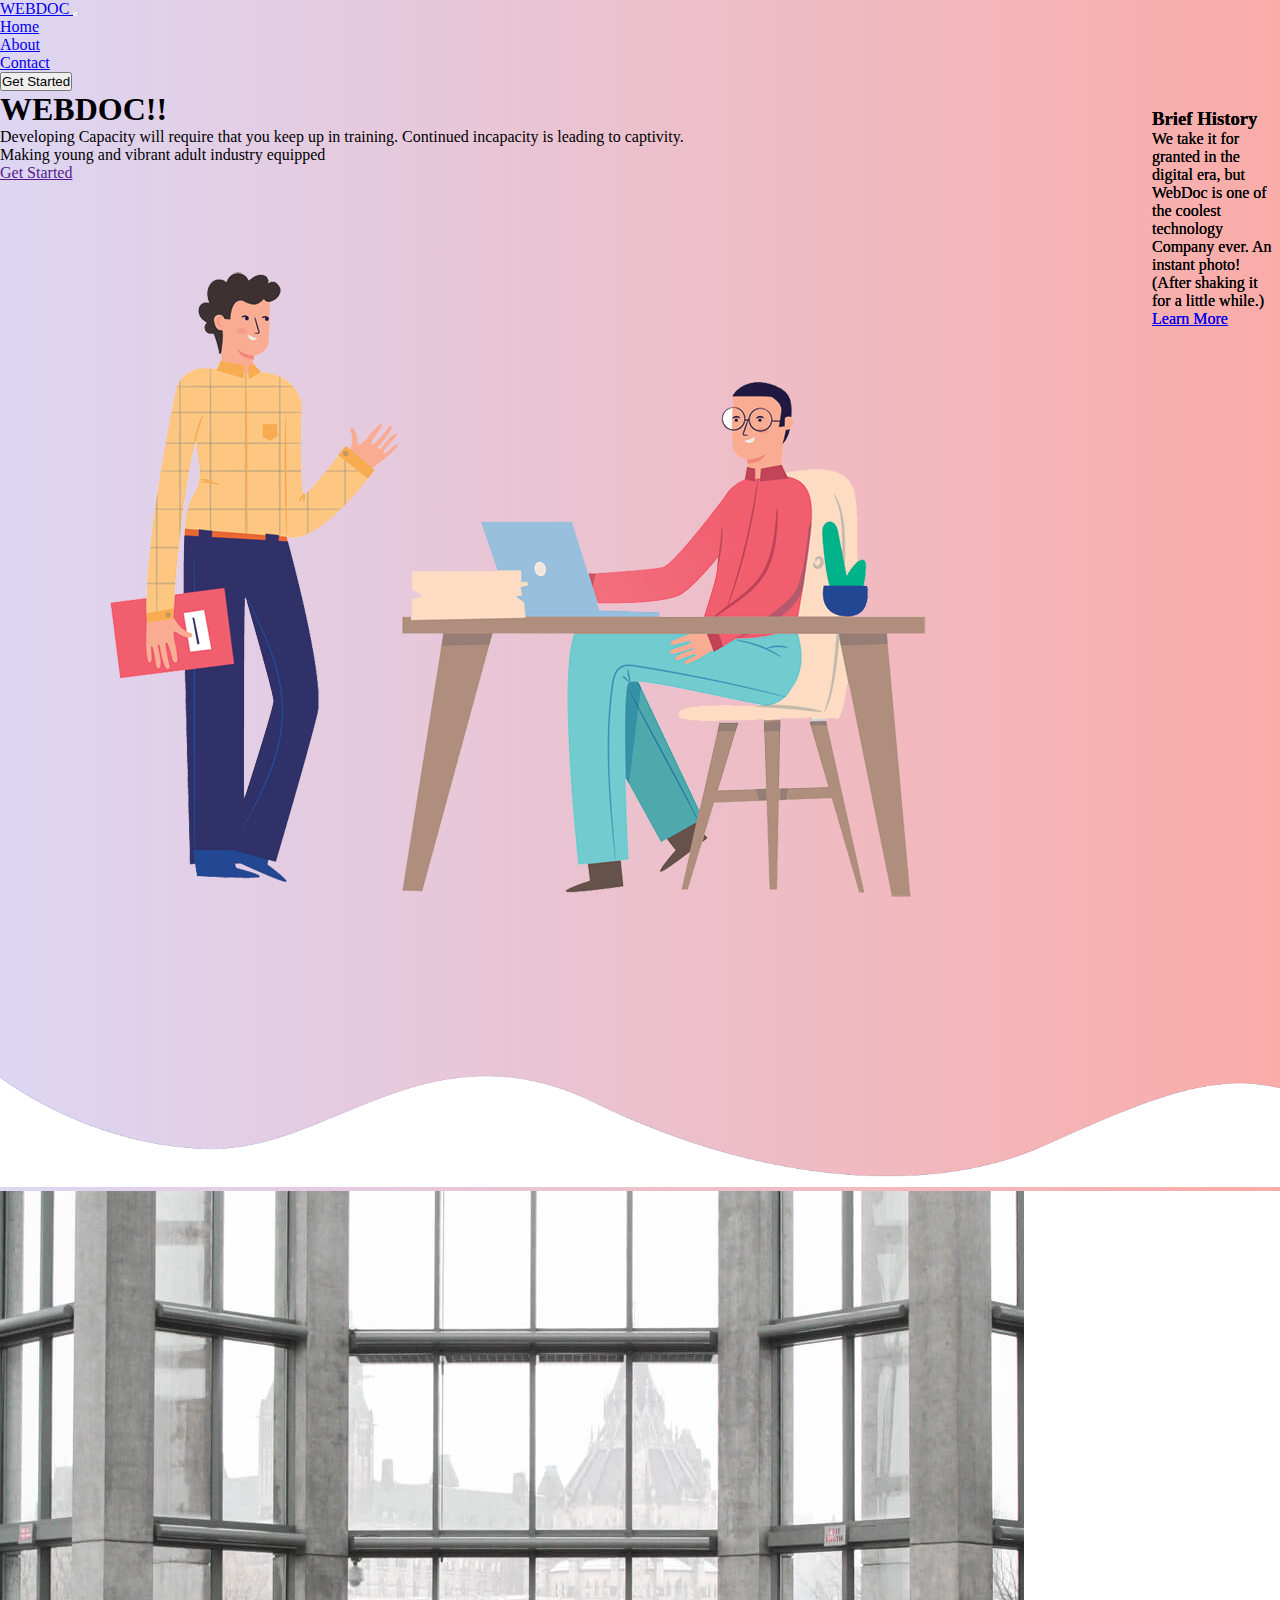
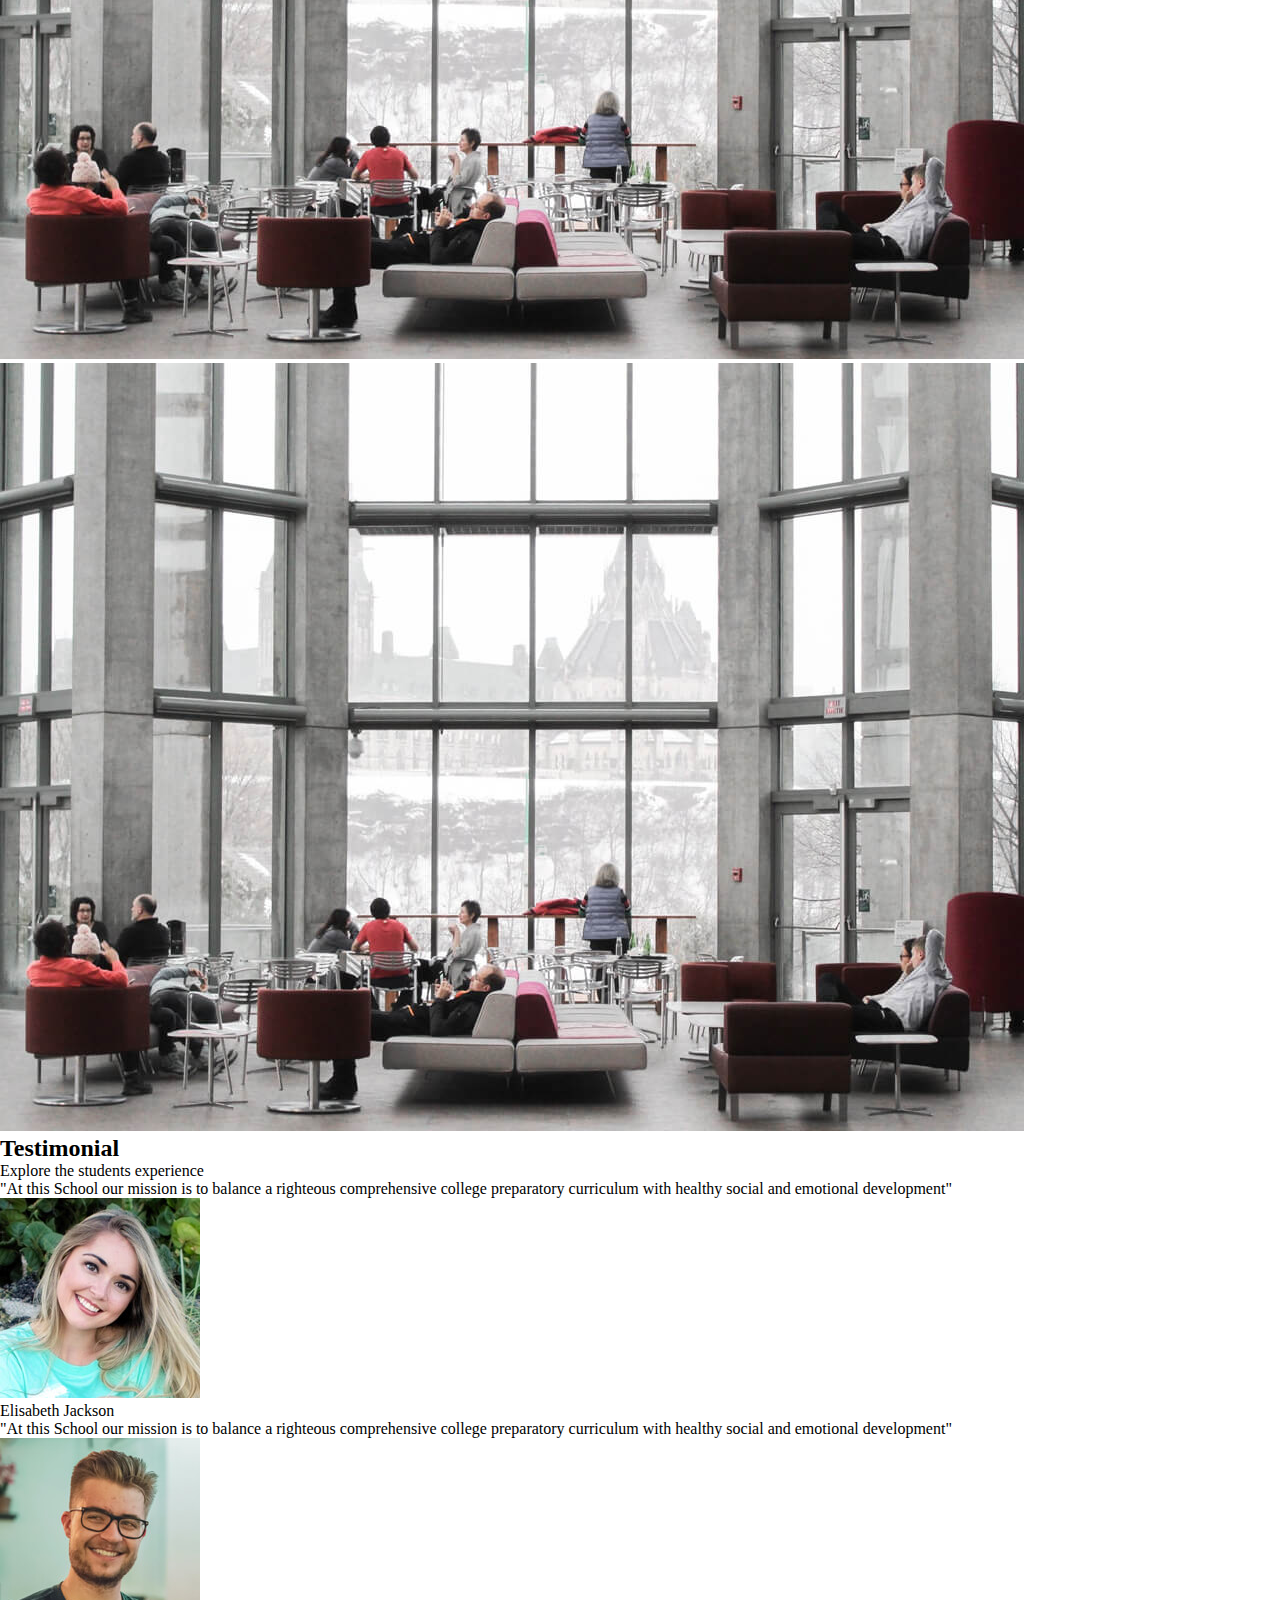
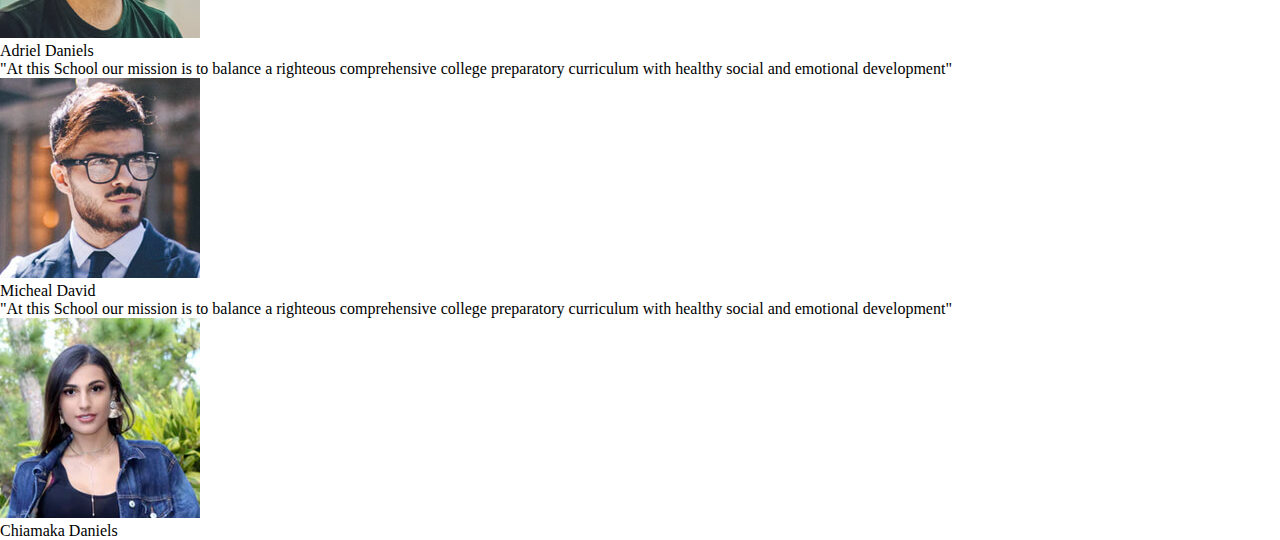
<file: index.html>
<!DOCTYPE html>
<html lang="en">
<head>
    <meta charset="UTF-8">
    <meta http-equiv="X-UA-Compatible" content="IE=edge">
    <meta name="viewport" content="width=device-width, initial-scale=1.0">
    <title>WebDoc</title>
    <link href="https://cdn.jsdelivr.net/npm/bootstrap@5.1.3/dist/css/bootstrap.min.css" rel="stylesheet" integrity="sha384-1BmE4kWBq78iYhFldvKuhfTAU6auU8tT94WrHftjDbrCEXSU1oBoqyl2QvZ6jIW3" crossorigin="anonymous">
    <link rel="stylesheet" href="https://cdn.jsdelivr.net/npm/bootstrap-icons@1.8.2/font/bootstrap-icons.css">
    <link rel="stylesheet" href="style.css" type="text/css">
</head>
<body>
    <section id="#navbar" class="position-relative top-0 z-index-10">
    <nav class="navbar navbar-expand-md  navbar-light fixed-top">
        <div class="container-fluid">
            <a href="index.html" class="navbar-brand fw-bold">
            <span class="text-warning">WEB</span>DOC   
            </a>
            <button class="navbar-toggler" type="button" data-bs-toggle="collapse" data-bs-target="#navbarText" aria-controls="navbarText" aria-expanded="false" aria-label="Toggle navigation">
                <span class="navbar-toggler-icon"></span>
              </button>

            <!-- navlink -->
            <div class="collapse navbar-collapse justify-content-end align-center float-right text-center" id="navbarText">
                <ul class="navbar-nav mx-3">
                    <li class="nav-item">
                        <a href="index.html" class="nav-link">Home</a>
                    </li>
                    <li class="nav-item">
                        <a href="about.html" class="nav-link">About</a>
                    </li>
                    <li class="nav-item">
                        <a href="contact.html" class="nav-link">Contact</a>
                    </li>
                </ul>
                <a href="getintouch.html"><button class="btn btn-outline-light" type="button">Get Started</button></a>
            </div>
        </div>
    </nav>
    </section>
    <!-- home section -->
    <section id="home">
        <div class="container-lg">
            <div class="row justify-content-center align-center py-5">
                <div class="col-md-6 pt-5 mt-5">
                    <h1>WEBDOC!!</h1>
                    <P>Developing Capacity will require that you keep up in training.
                    Continued incapacity is leading to captivity.</p>
                    <p>Making young and vibrant adult industry equipped</p>
                    <div class="col-md-4 col-12 pt-3">
                        <a href="" class="btn btn-outline-secondary py-2 px-3">Get Started</a>
                    </div>
                </div>
                <div class="col-md-6 text-center">
                    <span class="tt" data-bs-placement="bottom" title="WEBDOC DESK">
                    <img class="img-fluid" src="assets/home2.png" alt="tech pics">
                    </span>
                      </button>
                </div>
            </div>
            </div>
            <img src="assets/wave1.png" alt="wave-1" class="wave">
    </section>

        <section class="py-5 my-5 d-none d-md-block d-lg-block">
            <div class="container">
                <div class="col-md-7 position-relative">
                    <img src="assets/blog-inside-post.jpg" alt="inside post" class="img-fluid">
                    <div class="col-md-8 moon">
                        <div class="bg-light py-4 px-3 text-dark">
                            <h3 class="py-3 fw-bold fs-2">Brief History</h3>
                            <p class="pb-3 lead">We take it for granted in the digital era, but WebDoc is one of the coolest technology Company ever. An instant photo! (After shaking it for a little while.)</p>
                            <a href="getintouch.html" class="btn btn-outline-secondary">Learn More</a>
                        </div>
                    </div>
                </div>
            </div>
        </section>
        <section class="d-sm-block d-md-none d-lg-none py-4 my-3 position-relative">
            <img src="assets/blog-inside-post.jpg" alt="blog-inside" class="img-fluid">
            <div class="col-11 moon">
                <div class="bg-light py-4 px-3 text-dark">
                    <h3 class="py-1 fw-bold fs-2">Brief History</h3>
                    <p class="pb-2">We take it for granted in the digital era, but WebDoc is one of the coolest technology Company ever. An instant photo! (After shaking it for a little while.)</p>
                    <a href="getintouch.html" class="btn btn-outline-secondary">Learn More</a>
                </div>
        </section>
        <!-- testimonial section -->
        <section id="testimonial" class="py-3 my-2">
            <div class="container">
                <div class="text-center mb-5">
                    <h2>Testimonial</h2>
                    <p class="fs-5">Explore the students experience</p>
                </div>
                <div class="row battery">
                    <div class="col-md-6 col-lg-3 mb-4">
                        <div class="card">
                            <div class="card-body text-center">
                            <p>"At this School our mission is to balance a righteous comprehensive college preparatory curriculum with healthy social and emotional development"</p>
                            <img src="assets/comments-1.jpg" alt="comments-1" class="img-fluid rounded-circle">
                            <div class="card-title fw-bold py-1">Elisabeth Jackson</div>
                            </div>
                        </div>
                    </div>
                    <div class="col-md-6 col-lg-3 mb-4">
                        <div class="card">
                            <div class="card-body text-center">
                            <p>"At this School our mission is to balance a righteous comprehensive college preparatory curriculum with healthy social and emotional development"</p>
                            <img src="assets/comments-5.jpg" alt="comments-5" class="img-fluid rounded-circle">
                            <div class="card-title fw-bold py-1">Adriel Daniels</div>
                            </div>
                        </div>
                    </div>
                    <div class="col-md-6 col-lg-3">
                        <div class="card">
                            <div class="card-body text-center">
                            <p>"At this School our mission is to balance a righteous comprehensive college preparatory curriculum with healthy social and emotional development"</p>
                            <img src="assets/comments-2.jpg" alt="comments-2" class="img-fluid rounded-circle">
                            <div class="card-title fw-bold py-1">Micheal David</div>
                            </div>
                        </div>
                    </div>
                    <div class="col-md-6 col-lg-3">
                        <div class="card">
                            <div class="card-body text-center">
                            <p>"At this School our mission is to balance a righteous comprehensive college preparatory curriculum with healthy social and emotional development"</p>
                            <img src="assets/comments-4.jpg" alt="comments-4" class="img-fluid rounded-circle">
                            <div class="card-title fw-bold py-1">Chiamaka Daniels</div>
                            </div>
                        </div>
                    </div>
                </div>

            </div>
        </section>
    <script src="https://cdn.jsdelivr.net/npm/bootstrap@5.1.3/dist/js/bootstrap.bundle.min.js" integrity="sha384-ka7Sk0Gln4gmtz2MlQnikT1wXgYsOg+OMhuP+IlRH9sENBO0LRn5q+8nbTov4+1p" crossorigin="anonymous"></script>
    <script>
        const tooltips = document.querySelectorAll('.tt')
        tooltips.forEach(t=>{
            new bootstrap.Tooltip(t)
        })
    </script>
</body>
</html>
</file>
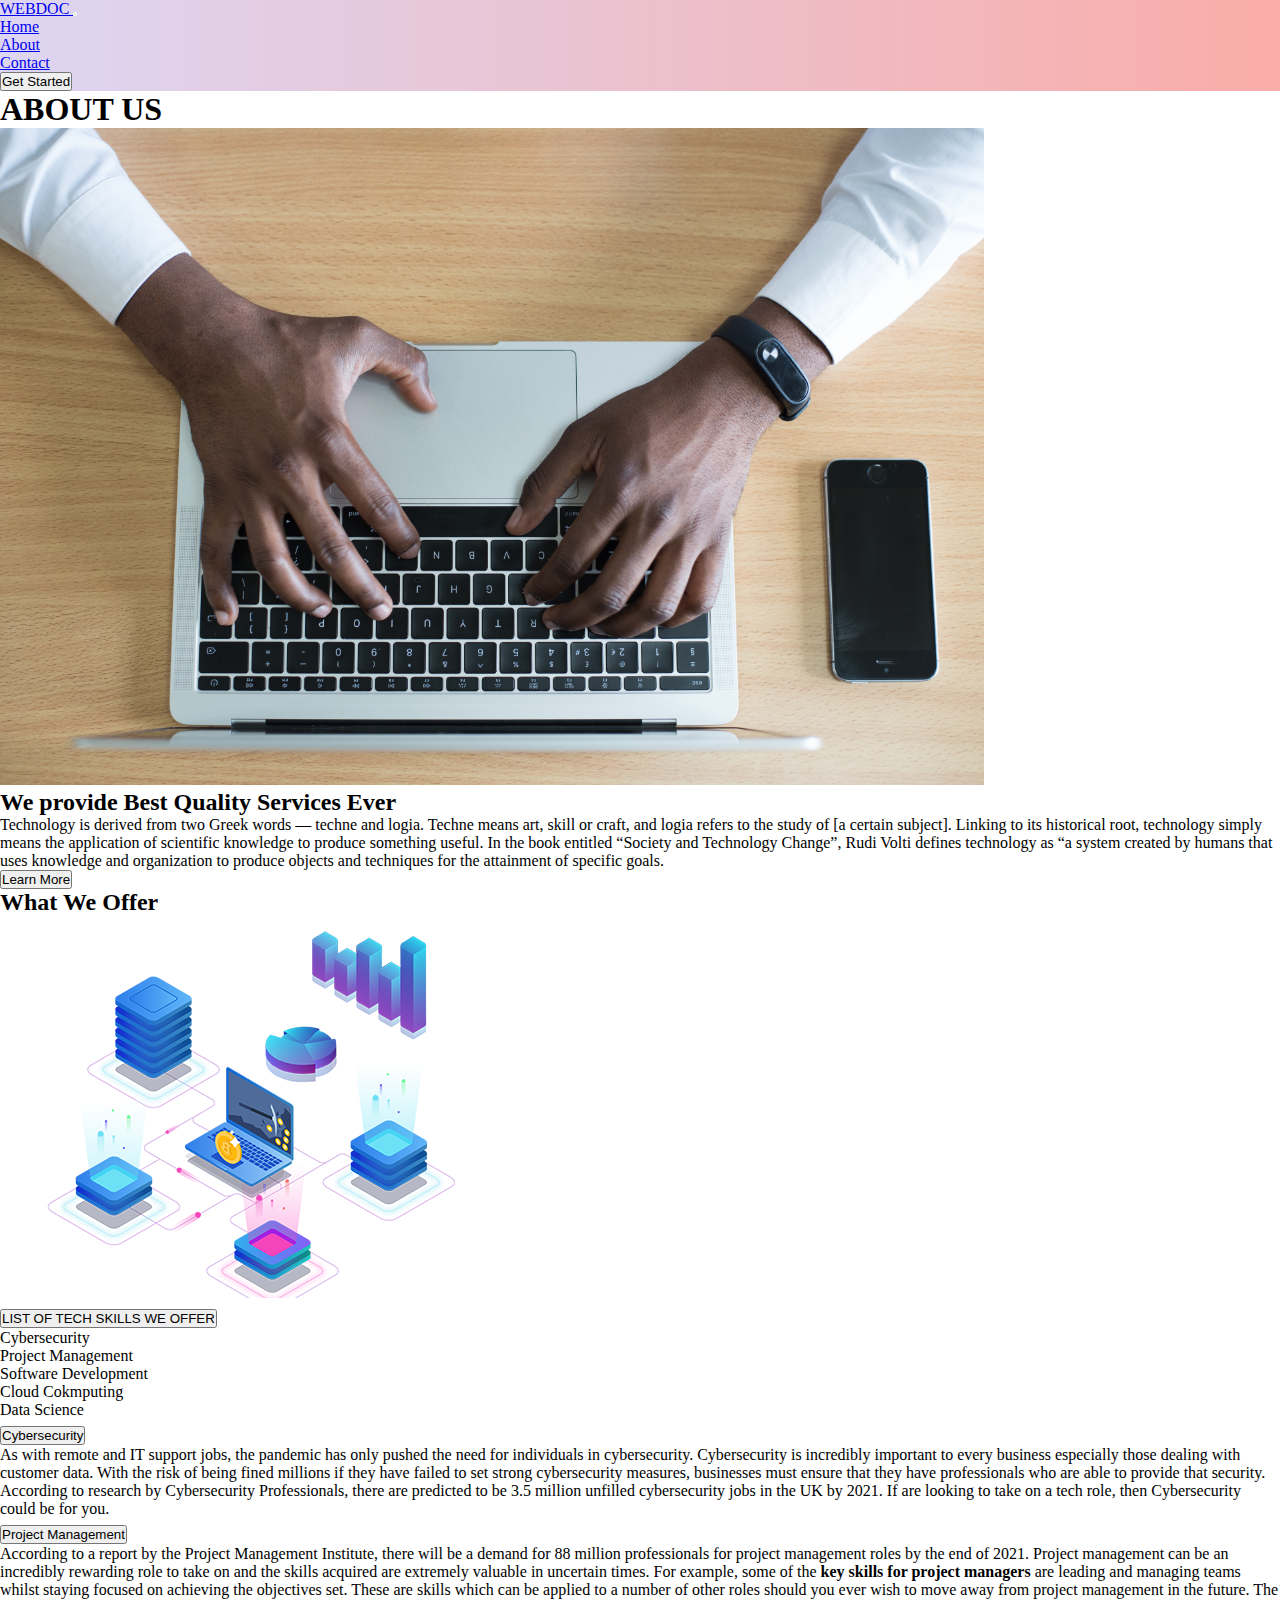
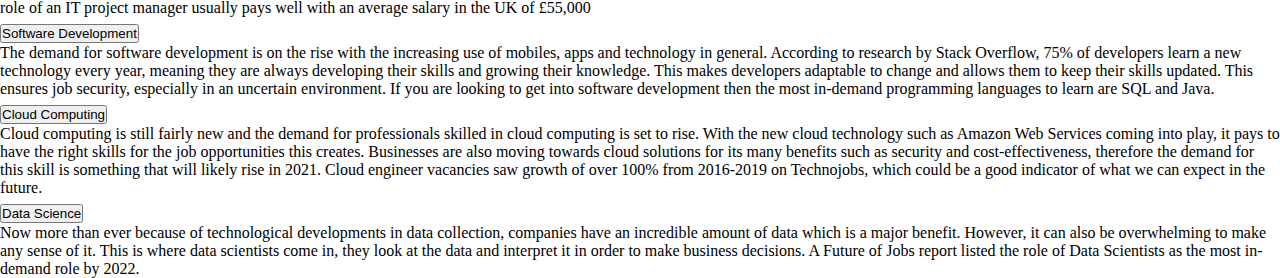
<file: about.html>
<!DOCTYPE html>
<html lang="en">
<head>
    <meta charset="UTF-8">
    <meta http-equiv="X-UA-Compatible" content="IE=edge">
    <meta name="viewport" content="width=device-width, initial-scale=1.0">
    <title>WebDoc</title>
    <link href="https://cdn.jsdelivr.net/npm/bootstrap@5.1.3/dist/css/bootstrap.min.css" rel="stylesheet" integrity="sha384-1BmE4kWBq78iYhFldvKuhfTAU6auU8tT94WrHftjDbrCEXSU1oBoqyl2QvZ6jIW3" crossorigin="anonymous">
    <link rel="stylesheet" href="https://cdn.jsdelivr.net/npm/bootstrap-icons@1.8.2/font/bootstrap-icons.css">
    <link rel="stylesheet" href="style.css" type="text/css">
</head>
<body>
    <section id="#navbar" class="position-sticky top-0 z-index-10">
    <nav class="navbar navbar-expand-md  navbar-light">
        <div class="container-fluid">
            <a href="index.html" class="navbar-brand fw-bold">
            <span class="text-warning">WEB</span>DOC   
            </a>
            <button class="navbar-toggler" type="button" data-bs-toggle="collapse" data-bs-target="#navbarText" aria-controls="navbarText" aria-expanded="false" aria-label="Toggle navigation">
                <span class="navbar-toggler-icon"></span>
              </button>

            <!-- navlink -->
            <div class="collapse navbar-collapse justify-content-end align-center float-right text-center" id="navbarText">
                <ul class="navbar-nav mx-3">
                    <li class="nav-item">
                        <a href="index.html" class="nav-link">Home</a>
                    </li>
                    <li class="nav-item">
                        <a href="about.html" class="nav-link">About</a>
                    </li>
                    <li class="nav-item">
                        <a href="contact.html" class="nav-link">Contact</a>
                    </li>
                </ul>
                <a href="getintouch.html"><button class="btn btn-outline-light" type="button">Get Started</button></a>
            </div>
        </div>
    </nav>
    </section>
  
    <!-- about us -->
    <section id="about py-5">
        <div class="container">
            <h1 class="text-center title py-5 ">ABOUT US</h1>
        <div class="row mb-5 pb-5 justify-content-center align-items-center">
            <div class="col-12 col-md-6 brain">
                <img src="assets/pexels-cytonn-photography-955404.jpg" alt="photo" class="img-fluid">
            </div>
            <div class="col-12 col-md-6 text-center">
                <h2>We provide Best Quality Services Ever</h2>
                <p>Technology is derived from two Greek words — techne and logia. Techne means art, skill or craft, and logia refers to the study of [a certain subject]. Linking to its historical root, technology simply means the application of scientific knowledge to produce something useful. In the book entitled “Society and Technology Change”, Rudi Volti defines technology as “a system created by humans that uses knowledge and organization to produce objects and techniques for the attainment of specific goals.</p>
                <button class="btn btn-outline-secondary text-center" type="button">Learn More</button>
            </div>
        </div>

        <div class="row justify-content-center">
            <h2 class="text-center fw-bold my-3 py-3">What We Offer</h2>
            <div class="col-md-6">
                <span class="tt" data-bs-placement="bottom" title="Networking System">
                <img src="assets/network.png" alt="networking" class="img-fluid">
                </span>
            </div>
            <div class="col-md-5 mt-3">
                <div class="accordion" id="accordionExample">
                    <div class="accordion-item">
                      <h2 class="accordion-header" id="headingOne">
                        <button class="accordion-button" type="button" data-bs-toggle="collapse" data-bs-target="#collapseOne" aria-expanded="true" aria-controls="collapseOne">
                         LIST OF TECH SKILLS WE OFFER
                         
                        </button>
                      </h2>
                      <div id="collapseOne" class="accordion-collapse collapse show" aria-labelledby="headingOne" data-bs-parent="#accordionExample">
                        <div class="accordion-body">
                            <ul>
                                <li>Cybersecurity</li>
                                <li>Project Management</li>
                                <li>Software Development</li>
                                <li>Cloud Cokmputing</li>
                                <li>Data Science</li>
                            </ul>
                        </div>
                      </div>
                    </div>
                    <div class="accordion-item">
                      <h2 class="accordion-header" id="headingTwo">
                        <button class="accordion-button collapsed" type="button" data-bs-toggle="collapse" data-bs-target="#collapseTwo" aria-expanded="false" aria-controls="collapseTwo">
                          Cybersecurity
                        </button>
                      </h2>
                      <div id="collapseTwo" class="accordion-collapse collapse" aria-labelledby="headingTwo" data-bs-parent="#accordionExample">
                        <div class="accordion-body">
                            As with remote and IT support jobs, the pandemic has only pushed the need for individuals in cybersecurity. Cybersecurity is incredibly important to every business especially those dealing with customer data. With the risk of being fined millions if they have failed to set strong cybersecurity measures, businesses must ensure that they have professionals who are able to provide that security. According to research by Cybersecurity Professionals, there are predicted to be 3.5 million unfilled cybersecurity jobs in the UK by 2021. If are looking to take on a tech role, then Cybersecurity could be for you.
                        </div>
                      </div>
                    </div>
                    <div class="accordion-item">
                        <h2 class="accordion-header" id="headingThree">
                          <button class="accordion-button collapsed" type="button" data-bs-toggle="collapse" data-bs-target="#collapseThree" aria-expanded="false" aria-controls="collapseThree">
                            Project Management
                          </button>
                        </h2>
                        <div id="collapseThree" class="accordion-collapse collapse" aria-labelledby="headingThree" data-bs-parent="#accordionExample">
                          <div class="accordion-body">
                            According to a report by the Project Management Institute, there will be a demand for 88 million professionals for project management roles by the end of 2021. Project management can be an incredibly rewarding role to take on and the skills acquired are extremely valuable in uncertain times. For example, some of the <strong>key skills for project managers</strong> are leading and managing teams whilst staying focused on achieving the objectives set. These are skills which can be applied to a number of other roles should you ever wish to move away from project management in the future. The role of an IT project manager usually pays well with an average salary in the UK of £55,000
                          </div>
                        </div>
                      </div>
                      <div class="accordion-item">
                        <h2 class="accordion-header" id="headingFour">
                          <button class="accordion-button collapsed" type="button" data-bs-toggle="collapse" data-bs-target="#collapseFour" aria-expanded="false" aria-controls="collapseFour">
                            Software Development
                          </button>
                        </h2>
                        <div id="collapseFour" class="accordion-collapse collapse" aria-labelledby="headingFour" data-bs-parent="#accordionExample">
                          <div class="accordion-body">
                            The demand for software development is on the rise with the increasing use of mobiles, apps and technology in general. According to research by Stack Overflow, 75% of developers learn a new technology every year, meaning they are always developing their skills and growing their knowledge. This makes developers adaptable to change and allows them to keep their skills updated. This ensures job security, especially in an uncertain environment.  If you are looking to get into software development then the most in-demand programming languages to learn are SQL and Java.
                          </div>
                        </div>
                      </div>
                      <div class="accordion-item">
                        <h2 class="accordion-header" id="headingFIve">
                          <button class="accordion-button collapsed" type="button" data-bs-toggle="collapse" data-bs-target="#collapseFive" aria-expanded="false" aria-controls="collapseFive">
                            Cloud Computing
                          </button>
                        </h2>
                        <div id="collapseFive" class="accordion-collapse collapse" aria-labelledby="headingFive" data-bs-parent="#accordionExample">
                          <div class="accordion-body">
                            Cloud computing is still fairly new and the demand for professionals skilled in cloud computing is set to rise. With the new cloud technology such as Amazon Web Services coming into play, it pays to have the right skills for the job opportunities this creates. Businesses are also moving towards cloud solutions for its many benefits such as security and cost-effectiveness, therefore the demand for this skill is something that will likely rise in 2021. Cloud engineer vacancies saw growth of over 100% from 2016-2019 on Technojobs, which could be a good indicator of what we can expect in the future.
                          </div>
                        </div>
                      </div>
                    <div class="accordion-item">
                      <h2 class="accordion-header" id="headingSix">
                        <button class="accordion-button collapsed" type="button" data-bs-toggle="collapse" data-bs-target="#collapseSix" aria-expanded="false" aria-controls="collapseSix">
                          Data Science
                        </button>
                      </h2>
                      <div id="collapseSix" class="accordion-collapse collapse" aria-labelledby="headingSix" data-bs-parent="#accordionExample">
                        <div class="accordion-body">
                            Now more than ever because of technological developments in data collection, companies have an incredible amount of data which is a major benefit. However, it can also be overwhelming to make any sense of it. This is where data scientists come in, they look at the data and interpret it in order to make business decisions. A Future of Jobs report listed the role of Data Scientists as the most in-demand role by 2022.
                        </div>
                      </div>
                    </div>
                  </div>
            </div>
        </div>
        </div>
    </section>
    
   
    <script src="https://cdn.jsdelivr.net/npm/bootstrap@5.1.3/dist/js/bootstrap.bundle.min.js" integrity="sha384-ka7Sk0Gln4gmtz2MlQnikT1wXgYsOg+OMhuP+IlRH9sENBO0LRn5q+8nbTov4+1p" crossorigin="anonymous"></script>
    <script>
        const tooltips = document.querySelectorAll('.tt')
        tooltips.forEach(t=>{
            new bootstrap.Tooltip(t)
        })
    </script>
</body>
</html>
</file>
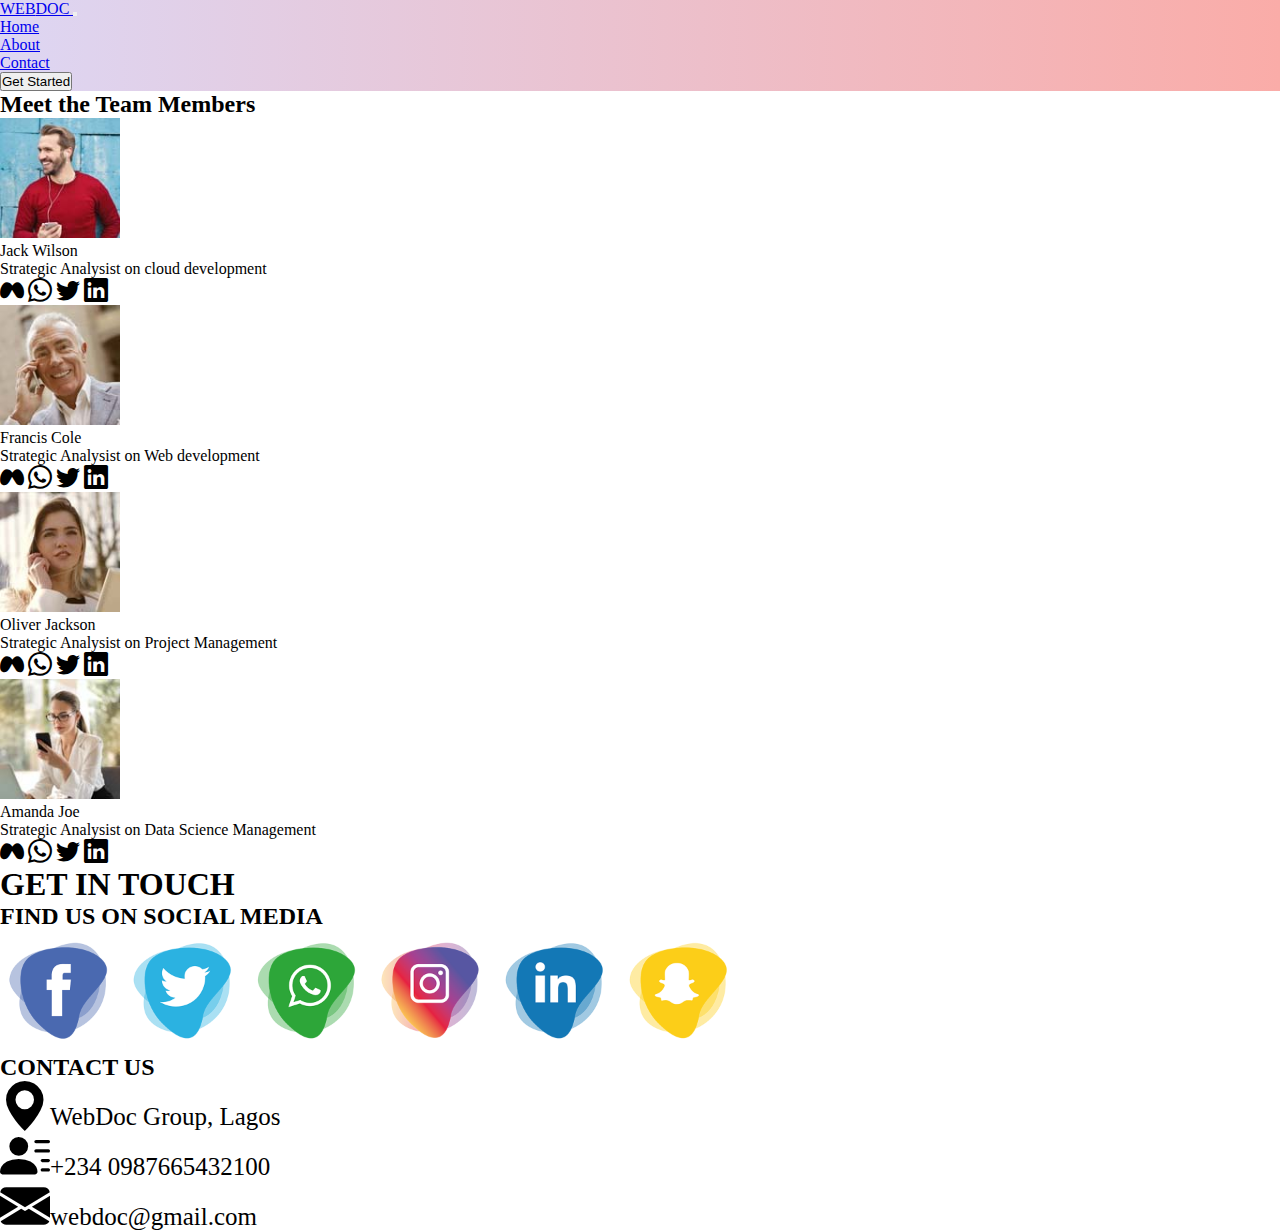
<file: contact.html>
<!DOCTYPE html>
<html lang="en">
<head>
    <meta charset="UTF-8">
    <meta http-equiv="X-UA-Compatible" content="IE=edge">
    <meta name="viewport" content="width=device-width, initial-scale=1.0">
    <title>WebDoc</title>
    <link href="https://cdn.jsdelivr.net/npm/bootstrap@5.1.3/dist/css/bootstrap.min.css" rel="stylesheet" integrity="sha384-1BmE4kWBq78iYhFldvKuhfTAU6auU8tT94WrHftjDbrCEXSU1oBoqyl2QvZ6jIW3" crossorigin="anonymous">
    <link rel="stylesheet" href="https://cdn.jsdelivr.net/npm/bootstrap-icons@1.8.2/font/bootstrap-icons.css">
    <link rel="stylesheet" href="style.css" type="text/css">
</head>
<body>
    <section id="#navbar" class="position-sticky top-0 z-index-10">
    <nav class="navbar navbar-expand-md  navbar-light">
        <div class="container-fluid">
            <a href="index.html" class="navbar-brand fw-bold">
            <span class="text-warning">WEB</span>DOC   
            </a>
            <button class="navbar-toggler" type="button" data-bs-toggle="collapse" data-bs-target="#navbarText" aria-controls="navbarText" aria-expanded="false" aria-label="Toggle navigation">
                <span class="navbar-toggler-icon"></span>
              </button>

            <!-- navlink -->
            <div class="collapse navbar-collapse justify-content-end align-center float-right text-center" id="navbarText">
                <ul class="navbar-nav mx-3">
                    <li class="nav-item">
                        <a href="index.html" class="nav-link">Home</a>
                    </li>
                    <li class="nav-item">
                        <a href="about.html" class="nav-link">About</a>
                    </li>
                    <li class="nav-item">
                        <a href="contact.html" class="nav-link">Contact</a>
                    </li>
                </ul>
                <a href="getintouch.html"><button class="btn btn-outline-light" type="button">Get Started</button></a>
            </div>
        </div>
    </nav>
    </section>

    <!-- contact us  -->
    <section id="contact">
        <div class="container my-3 py-4 text-center">
            <h2 class="text-dark my-4 py-3">Meet the Team Members</h2>
            <div class="row mb-5 pb-5">
                <div class="col-lg-3 col-md-6 mb-4">
                    <div class="card">
                        <div class="card-body">
                            <img src="assets/team-1.jpg" alt="team member-1" class="img-fluid rounded-circle">
                        <div class="card-title fw-bold">Jack Wilson</div>
                        <p>Strategic Analysist on cloud development</p>
                        <div class="card-footer">
                            <i class="bi bi-meta"></i>
                            <i class="bi bi-whatsapp"></i>
                            <i class="bi bi-twitter"></i>
                            <i class="bi bi-linkedin"></i>
                        </div>
                        </div>
                    </div>
                </div>
                <div class="col-md-6 col-lg-3 mb-4">
                    <div class="card">
                        <div class="card-body">
                            <img src="assets/team-2.jpg" alt="team member-1" class="img-fluid rounded-circle">
                        <div class="card-title fw-bold">Francis Cole</div>
                        <p>Strategic Analysist on Web development</p>
                        <div class="card-footer">
                            <i class="bi bi-meta"></i>
                            <i class="bi bi-whatsapp"></i>
                            <i class="bi bi-twitter"></i>
                            <i class="bi bi-linkedin"></i>
                        </div>
                        </div>
                    </div>
                </div>
                <div class="col-md-6 col-lg-3 mb-4">
                    <div class="card">
                        <div class="card-body">
                            <img src="assets/team-3.jpg" alt="team member-1" class="img-fluid rounded-circle">
                        <div class="card-title fw-bold">Oliver Jackson</div>
                        <p>Strategic Analysist on Project Management</p>
                        <div class="card-footer">
                            <i class="bi bi-meta"></i>
                            <i class="bi bi-whatsapp"></i>
                            <i class="bi bi-twitter"></i>
                            <i class="bi bi-linkedin"></i>
                        </div>
                        </div>
                    </div>
                </div>
                <div class="col-md-6 col-lg-3 mb-4">
                    <div class="card">
                        <div class="card-body">
                            <img src="assets/team-4.jpg" alt="team member-1" class="img-fluid rounded-circle">
                        <div class="card-title fw-bold">Amanda Joe</div>
                        <p>Strategic Analysist on Data Science Management</p>
                        <div class="card-footer">
                            <i class="bi bi-meta"></i>
                            <i class="bi bi-whatsapp"></i>
                            <i class="bi bi-twitter"></i>
                            <i class="bi bi-linkedin"></i>
                        </div>
                        </div>
                    </div>
                </div>
            </div>
            <h1 class="text-center title py-5">GET IN TOUCH</h1>
            <div class="row">
                <div class="col-md-6">
                    <h2 class="fw-normal mt-3 pt-3 ">FIND US ON SOCIAL MEDIA</h2>
                    <a href=""><img src="assets/facebook-icon.png" alt="facebook"></a>
                    <a href=""><img src="assets/twitter-icon.png" alt="twitter"></a>
                    <a href=""><img src="assets/whatsapp-icon.png" alt="whatsapp"></a>
                    <a href=""><img src="assets/instagram-icon.png" alt="instagram"></a>
                    <a href=""><img src="assets/linkedin-icon.png" alt="linkedin-icon"></a>
                    <a href=""><img src="assets/snapchat-icon.png" alt="snapchat"></a>
                </div>
                <div class="col-md-6 contact-us ">
                    <h2 class="fw-normal my-3 pt-3">CONTACT US</h2>
                    <p><i class="bi bi-geo-alt-fill"></i><span class="mx-3">WebDoc Group, Lagos</span></p>
                    <p><i class="bi bi-person-lines-fill "></i><span class="mx-3">+234 0987665432100</span></p>
                    <p><i class="bi bi-envelope-fill  "></i><span class="mx-3 ">webdoc@gmail.com</span></p>
                </div>
            </div>
        </div>
    </section>
    <script src="https://cdn.jsdelivr.net/npm/bootstrap@5.1.3/dist/js/bootstrap.bundle.min.js" integrity="sha384-ka7Sk0Gln4gmtz2MlQnikT1wXgYsOg+OMhuP+IlRH9sENBO0LRn5q+8nbTov4+1p" crossorigin="anonymous"></script>
    <script>
        const tooltips = document.querySelectorAll('.tt')
        tooltips.forEach(t=>{
            new bootstrap.Tooltip(t)
        })
    </script>
</body>
</html>
</file>
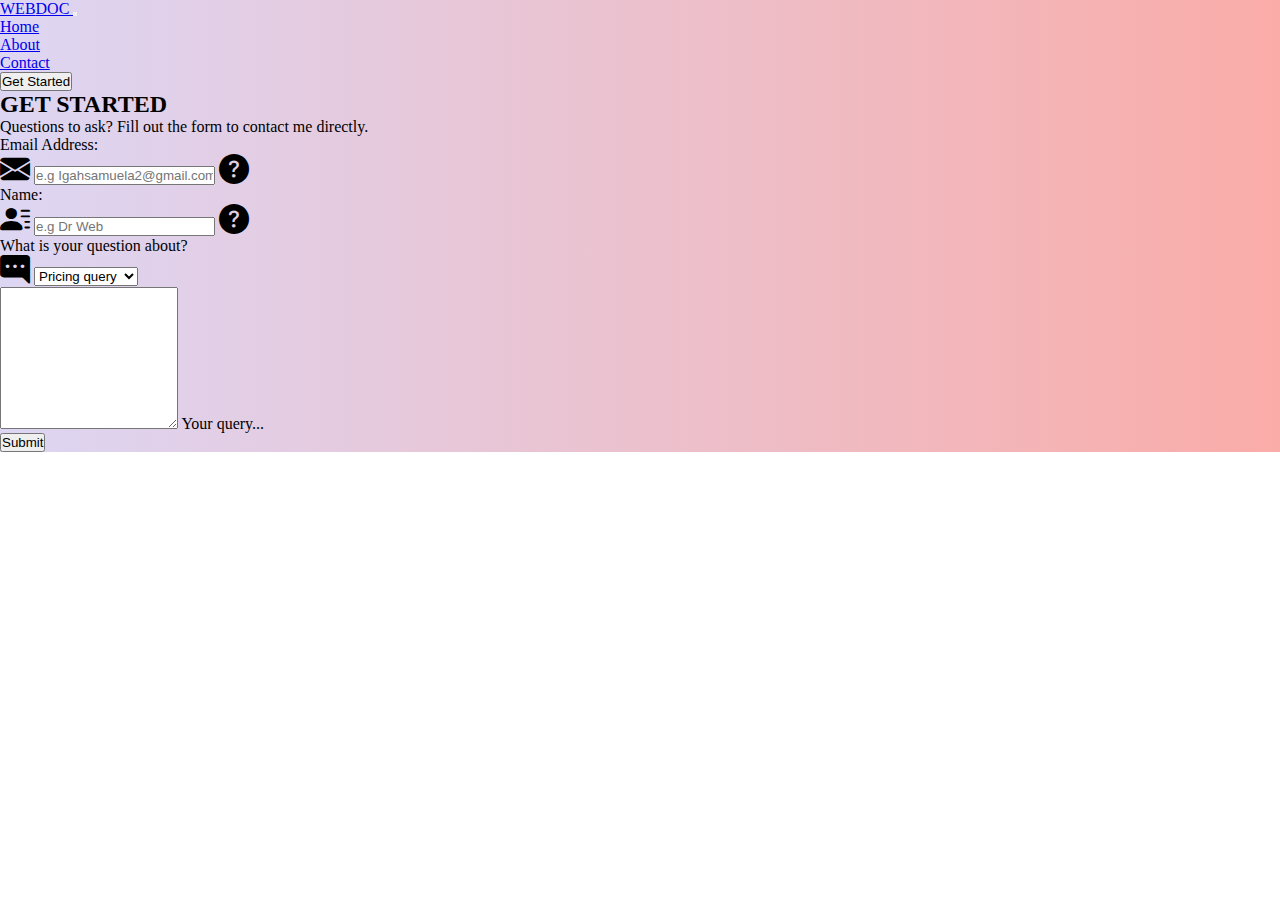
<file: getintouch.html>
<!DOCTYPE html>
<html lang="en">
<head>
    <meta charset="UTF-8">
    <meta http-equiv="X-UA-Compatible" content="IE=edge">
    <meta name="viewport" content="width=device-width, initial-scale=1.0">
    <title>WebDoc</title>
    <link href="https://cdn.jsdelivr.net/npm/bootstrap@5.1.3/dist/css/bootstrap.min.css" rel="stylesheet" integrity="sha384-1BmE4kWBq78iYhFldvKuhfTAU6auU8tT94WrHftjDbrCEXSU1oBoqyl2QvZ6jIW3" crossorigin="anonymous">
    <link rel="stylesheet" href="https://cdn.jsdelivr.net/npm/bootstrap-icons@1.8.2/font/bootstrap-icons.css">
    <link rel="stylesheet" href="style.css" type="text/css">
</head>
<body>
    <section id="#navbar" class="position-sticky top-0 z-index-10">
    <nav class="navbar navbar-expand-md  navbar-light">
        <div class="container-fluid">
            <a href="index.html" class="navbar-brand fw-bold">
            <span class="text-warning">WEB</span>DOC   
            </a>
            <button class="navbar-toggler" type="button" data-bs-toggle="collapse" data-bs-target="#navbarText" aria-controls="navbarText" aria-expanded="false" aria-label="Toggle navigation">
                <span class="navbar-toggler-icon"></span>
              </button>

            <!-- navlink -->
            <div class="collapse navbar-collapse justify-content-end align-center float-right text-center" id="navbarText">
                <ul class="navbar-nav mx-3">
                    <li class="nav-item">
                        <a href="index.html" class="nav-link">Home</a>
                    </li>
                    <li class="nav-item">
                        <a href="about.html" class="nav-link">About</a>
                    </li>
                    <li class="nav-item">
                        <a href="contact.html" class="nav-link">Contact</a>
                    </li>
                </ul>
                <a href="getintouch.html"><button class="btn btn-outline-light" type="button">Get Started</button></a>
            </div>
        </div>
    </nav>
    </section>
    <section id="getstarted" class="py-2">
        <div class="container-lg ">
            <div class="text-center">
                <h2 class="text-center title py-5">GET STARTED</h2>
                <p class="lead">Questions to ask? Fill out the form to contact me directly.</p>
            </div>
            <div class="row justify-content-center my-5">
                <div class="col-lg-6">
                  <label for="email" class="form-label">Email Address:</label>
                    <div class="input-group">
                    <span class="input-group-text"><i class="bi bi-envelope-fill"></i></span>
                    <input type="email" class="form-control no-border" id="email" placeholder="e.g Igahsamuela2@gmail.com">
                    <span class="tt" data-bs-placement="bottom" title="Enter an Email addree that we can reply to">
                    <span class="input-group-text"><i class="bi bi-question-circle-fill text-muted"></i></span>
                    </span>
                    </div>
                    <label for="name" class="form-label">Name:</label>
                    <div class="input-group">
                        <span class="input-group-text"><i class="bi bi-person-lines-fill"></i></span>
                    <input type="text" class="form-control no-border" id="name" placeholder="e.g Dr Web">
                    <span class="tt" data-bs-placement="bottom" title="pretty explanatory self">
                    <span class="input-group-text"><i class="bi bi-question-circle-fill text-muted"></i></span>
                    </div>
                    </span>
                    <label for="subject" class="form-label">What is your question about?</label>
                   <div class="input-group">
                       <span class="input-group-text"><i class="bi bi-chat-right-dots-fill"></i></span>
                    <select id="subject" class="form-select">
                        <option value="pricing" selected>Pricing query</option>
                        <option value="contact">contact select</option>
                        <option value="other query">Other Query</option>
                    </select>
                    </div>
                    <div class="form-floating mt-5 mb-4">
                    <textarea id="query" class="form-control no-border" style="height: 140px"></textarea>
                    <label for="query">Your query...</label>
                  </div>
                  <div class="text-center mb-3">
                      <button class="btn btn-outline-secondary" type="submit">Submit</button>
                  </div>
                  </div>
            </div>
        </div>
    </section>
    <script src="https://cdn.jsdelivr.net/npm/bootstrap@5.1.3/dist/js/bootstrap.bundle.min.js" integrity="sha384-ka7Sk0Gln4gmtz2MlQnikT1wXgYsOg+OMhuP+IlRH9sENBO0LRn5q+8nbTov4+1p" crossorigin="anonymous"></script>
    <script>
        const tooltips = document.querySelectorAll('.tt')
        tooltips.forEach(t=>{
            new bootstrap.Tooltip(t)
        })
    </script>
</body>
</html>
</file>
<file: style.css>
*{
    margin:0;
    padding:0;
}
.navbar{
    background-image: linear-gradient(to right, #ddd6f3, #faaca8);
}
#home{
    background-image: linear-gradient(to right, #ddd6f3, #faaca8);
}

.wave{
    width:100%;
}
#contact img{
    width:120px;
    transition: 0.6s;
}
#contact a:hover img{
    transform:translateY(40px);
}
.bi{
    font-size:24px;
    width:60px;
    height:30px;
}

.accordion-button{
    position: unset;
}
.accordion-button:focus{
    box-shadow: none;
}
.bi::before{
    font-size:50px;
}
.contact-us p{
    font-size:25px;
}
#getstarted .bi::before{
    font-size:30px;
}
#getstarted{
    background-image: linear-gradient(to right, #ddd6f3, #faaca8);
}
#about .row{
    margin-right: calc(0.5 * var(--bs-gutter-x));
}
.card-footer .bi::before{
    font-size:24px;
}
#contact .card{
    position: unset;
}
.moon{
    position:absolute;
    top:12%;
    right:0;
    left:90%;
    bottom:0;
}
.card-img-top {
    width: 100%;
    height: 15vw;
    object-fit: cover;
}
.brain img{
        height: 73vh;
}
@media screen and (max-width:425px){
    .moon{
        position:absolute;
        top:84%;
        right:0;
        left:11px;
        bottom:0;
    }
    .battery{
        margin-top:55%;
    }
}
</file>
